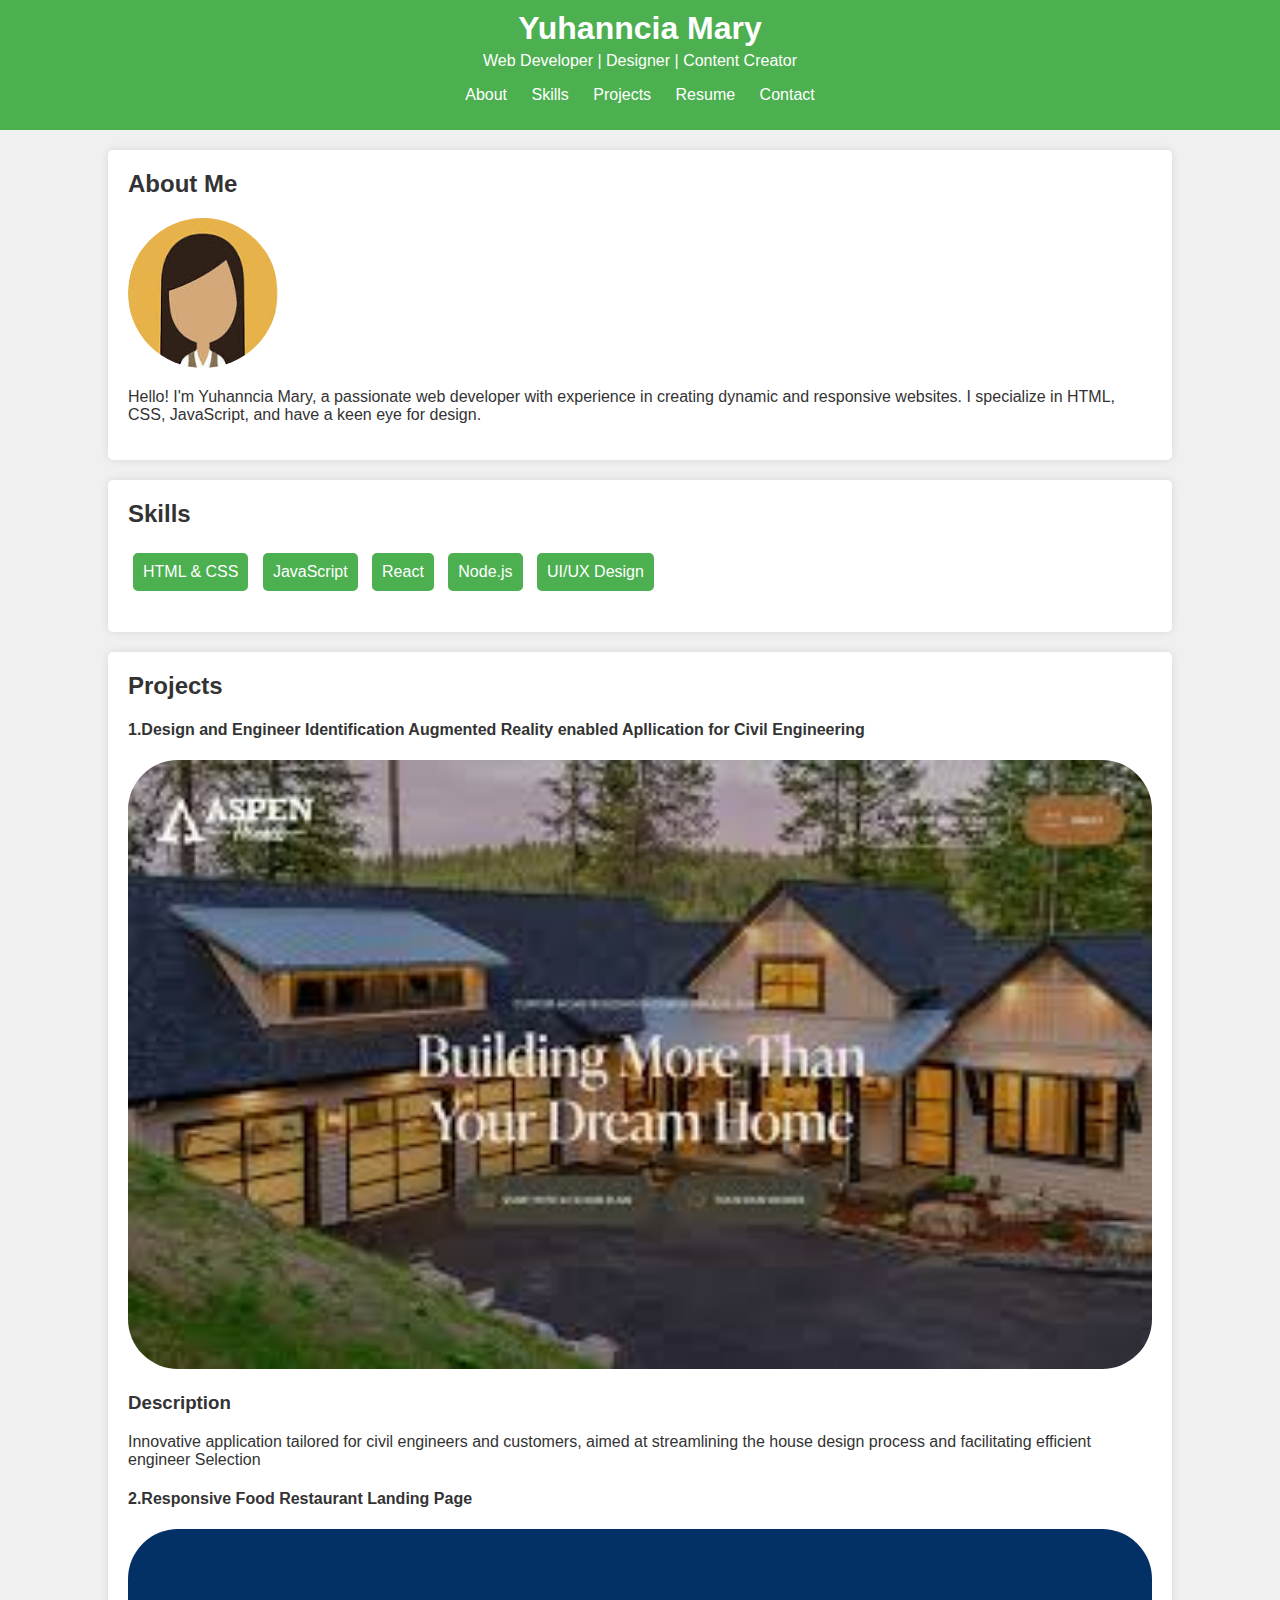
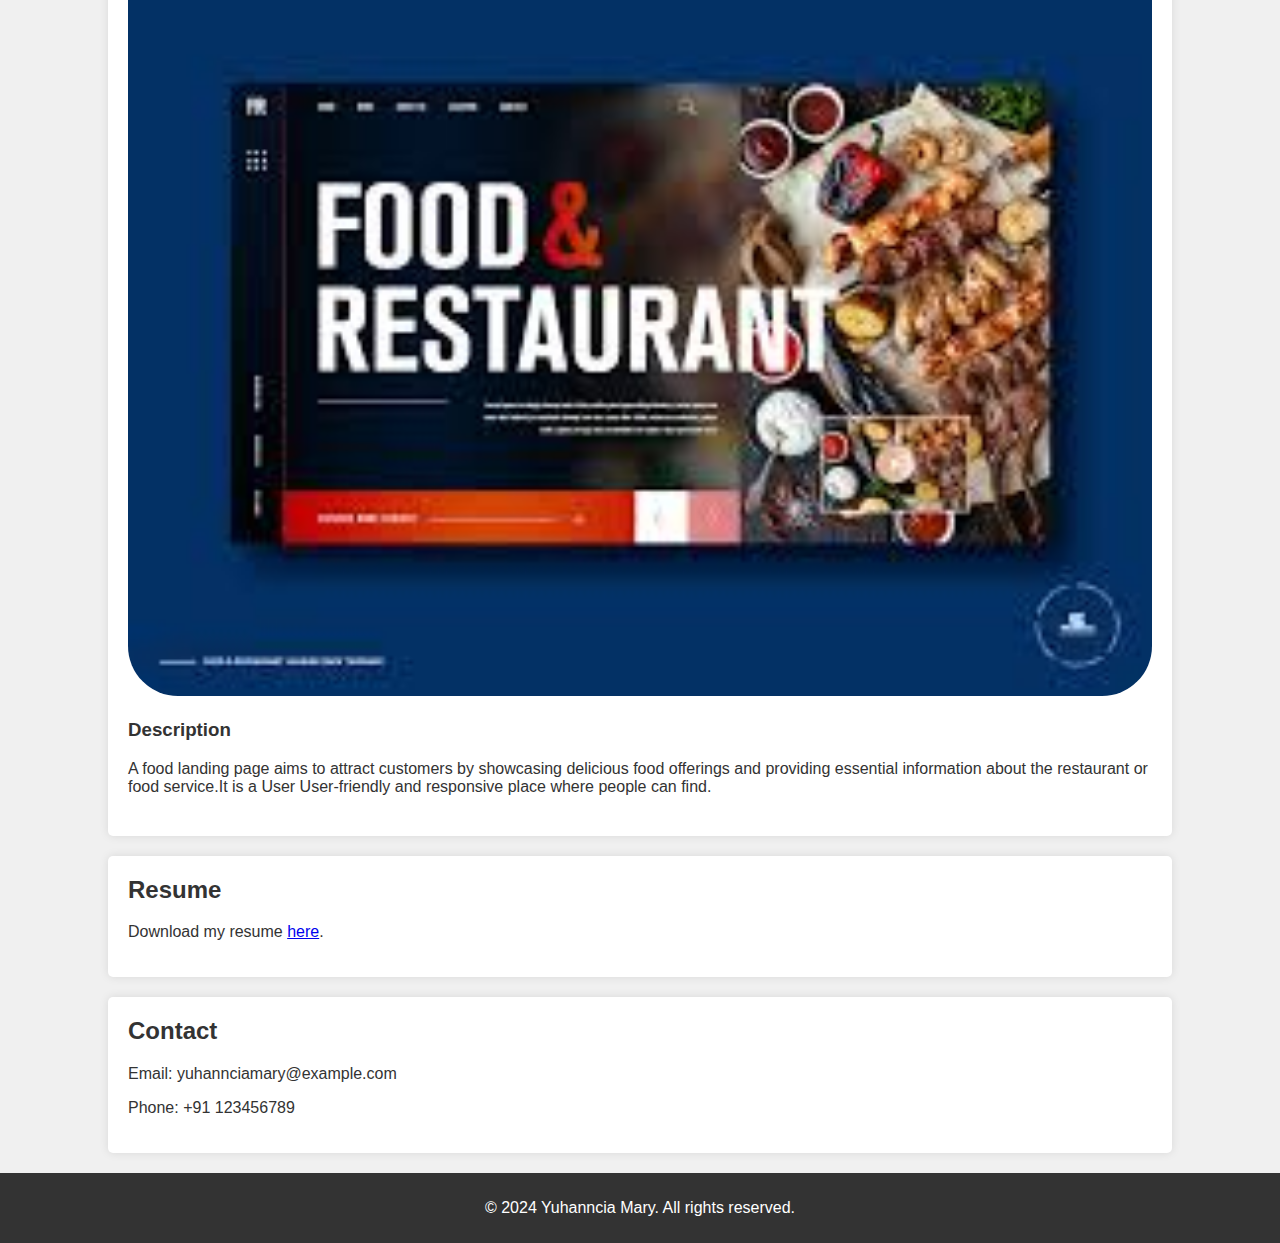
<file: index.html>
<!DOCTYPE html>
<html lang="en">
<head>
    <meta charset="UTF-8">
    <meta name="viewport" content="width=device-width, initial-scale=1.0">
    <title>My Portfolio</title>
    <link rel="stylesheet" href="style.css">
</head>
<body>
    <header>
        <h1>Yuhanncia Mary </h1>
        <p>Web Developer | Designer | Content Creator</p>
        <nav>
            <ul>
                <li><a href="#about">About</a></li>
                <li><a href="#skills">Skills</a></li>
                <li><a href="#projects">Projects</a></li>
                <li><a href="#resume">Resume</a></li>
                <li><a href="#contact">Contact</a></li>
            </ul>
        </nav>
    </header>

    <section id="about">
        <h2>About Me</h2>
        <img src="profile.html" alt="John Doe">
        <p>Hello! I'm Yuhanncia Mary, a passionate web developer with experience in creating dynamic and responsive websites. I specialize in HTML, CSS, JavaScript, and have a keen eye for design.</p>
    </section>

    <section id="skills">
        <h2>Skills</h2>
        <ul>
            <li>HTML & CSS</li>
            <li>JavaScript</li>
            <li>React</li>
            <li>Node.js</li>
            <li>UI/UX Design</li>
        </ul>
    </section>

    <section id="projects">
        <h2>Projects</h2>
        <div class="project">
            <h4>1.Design and Engineer Identification Augmented Reality enabled Apllication for Civil Engineering</h4>
            <img src="project1.html" alt="Project One">
            <h3>Description</h3>
            <p>Innovative application tailored for civil engineers and customers, aimed at streamlining the house design process and facilitating efficient engineer Selection</p>
        </div>
        <div class="project">
            <h4>2.Responsive Food Restaurant Landing Page</h4>
            <img src="project2.html" alt="Project Two">
            <h3>Description</h3>
            <p>A food landing page aims to attract customers by showcasing delicious food offerings and providing essential information about the restaurant or food service.It is a User User-friendly and responsive place where people can find. 
                
            </p>
        </div>
    </section>

    <section id="resume">
        <h2>Resume</h2>
        <p>Download my resume <a href="resume.pdf" download>here</a>.</p>
    </section>

    <section id="contact">
        <h2>Contact</h2>
        <p>Email: yuhannciamary@example.com</p>
        <p>Phone: +91 123456789</p>
    </section>

    <footer>
        <p>&copy; 2024 Yuhanncia Mary. All rights reserved.</p>
    </footer>
</body>
</html>
</file>
<file: style.css>
/* Global Styles */
body {
    font-family: Arial, sans-serif;
    margin: 0;
    padding: 0;
    background-color: #f0f0f0;
    color: #333;
}

header {
    background-color: #4CAF50;
    color: white;
    padding: 10px 0;
    text-align: center;
}

header h1 {
    margin: 0;
}

header p {
    margin: 5px 0;
}

header nav ul {
    list-style: none;
    padding: 0;
}

header nav ul li {
    display: inline;
    margin: 0 10px;
}

header nav ul li a {
    color: white;
    text-decoration: none;
}

section {
    padding: 20px;
    margin: 20px auto;
    width: 80%;
    background-color: white;
    border-radius: 5px;
    box-shadow: 0 0 10px rgba(0, 0, 0, 0.1);
}

section h2 {
    margin-top: 0;
}

#about img {
    width: 150px;
    height: 150px;
    border-radius: 50%;
}

#skills ul {
    list-style: none;
    padding: 0;
}

#skills ul li {
    background-color: #4CAF50;
    color: white;
    display: inline-block;
    margin: 5px;
    padding: 10px;
    border-radius: 5px;
}

.project {
    margin-bottom: 20px;
    
}

.project img {
    width: 100%;
    height: auto;
    border-radius: 50px;
}

footer {
    text-align: center;
    padding: 10px;
    background-color: #333;
    color: white;
}

@media (max-width: 600px) {
    section {
        width: 95%;
    }
}
</file>
